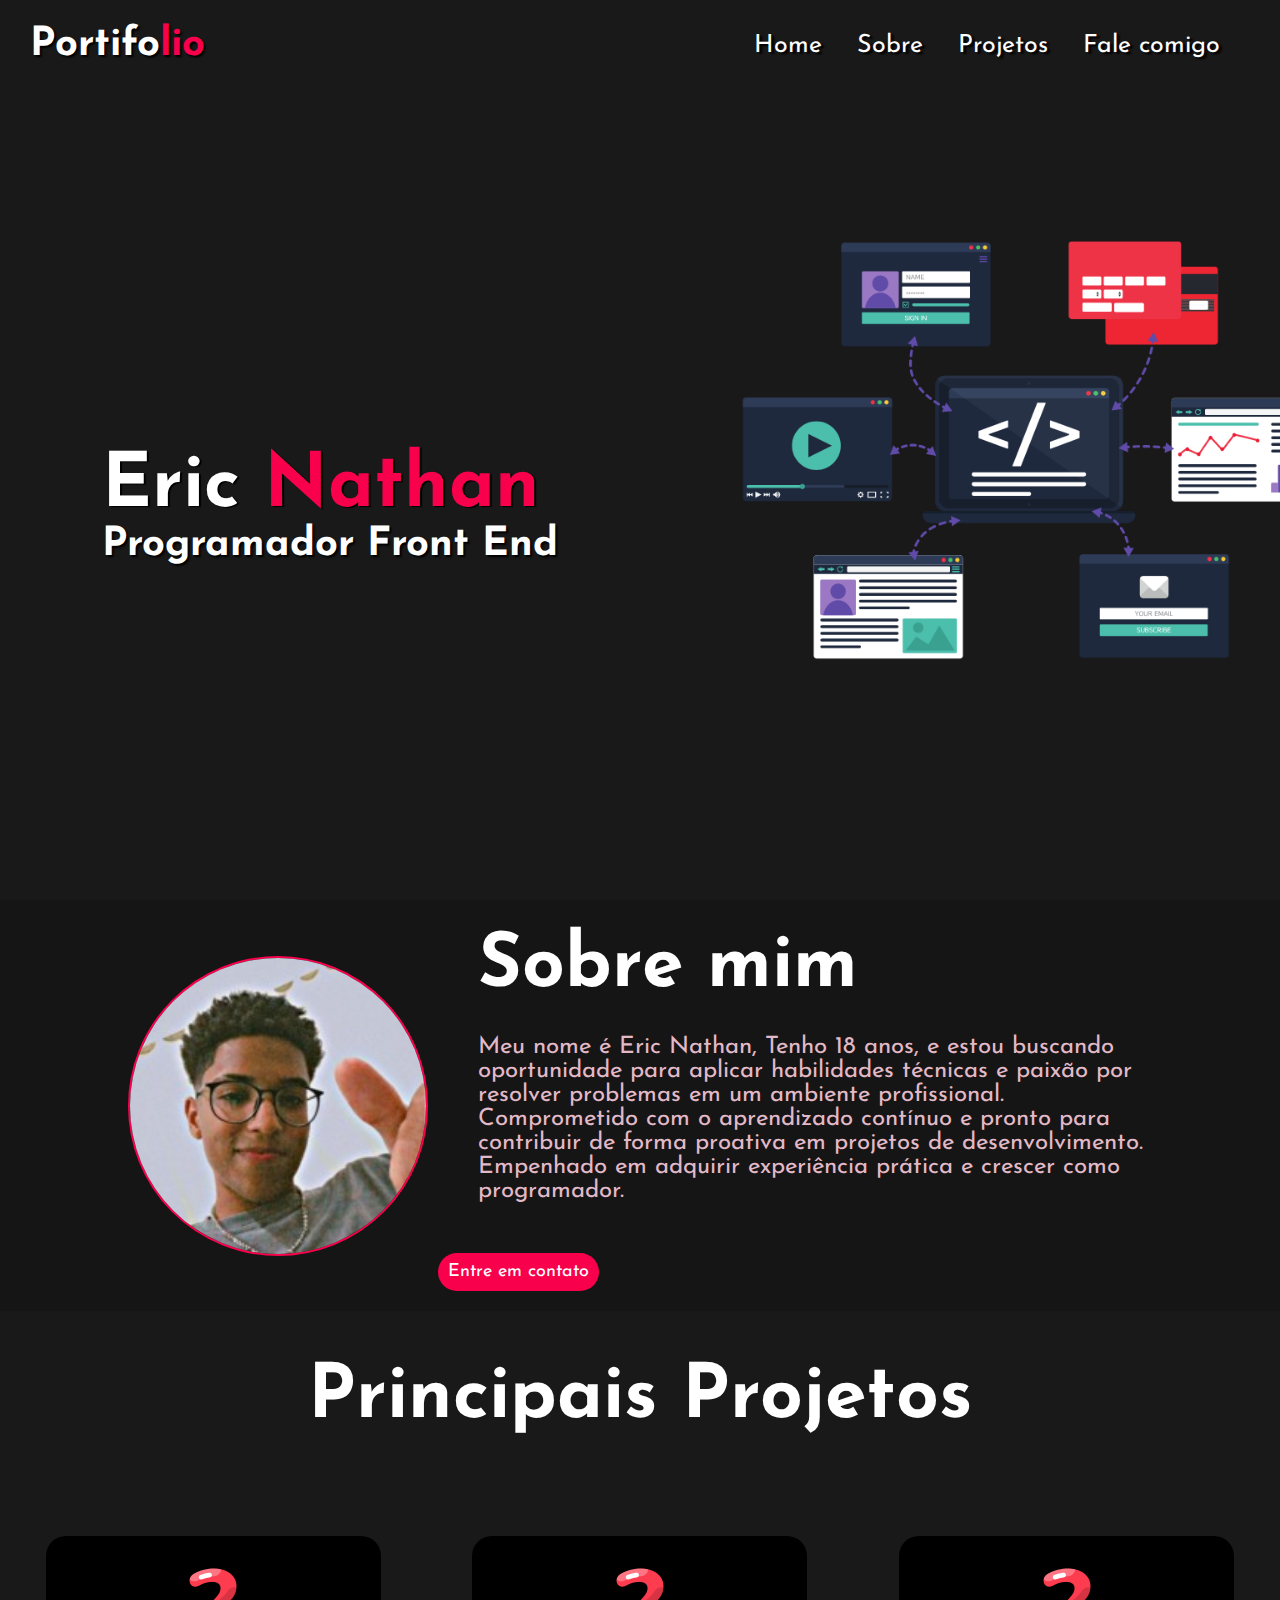
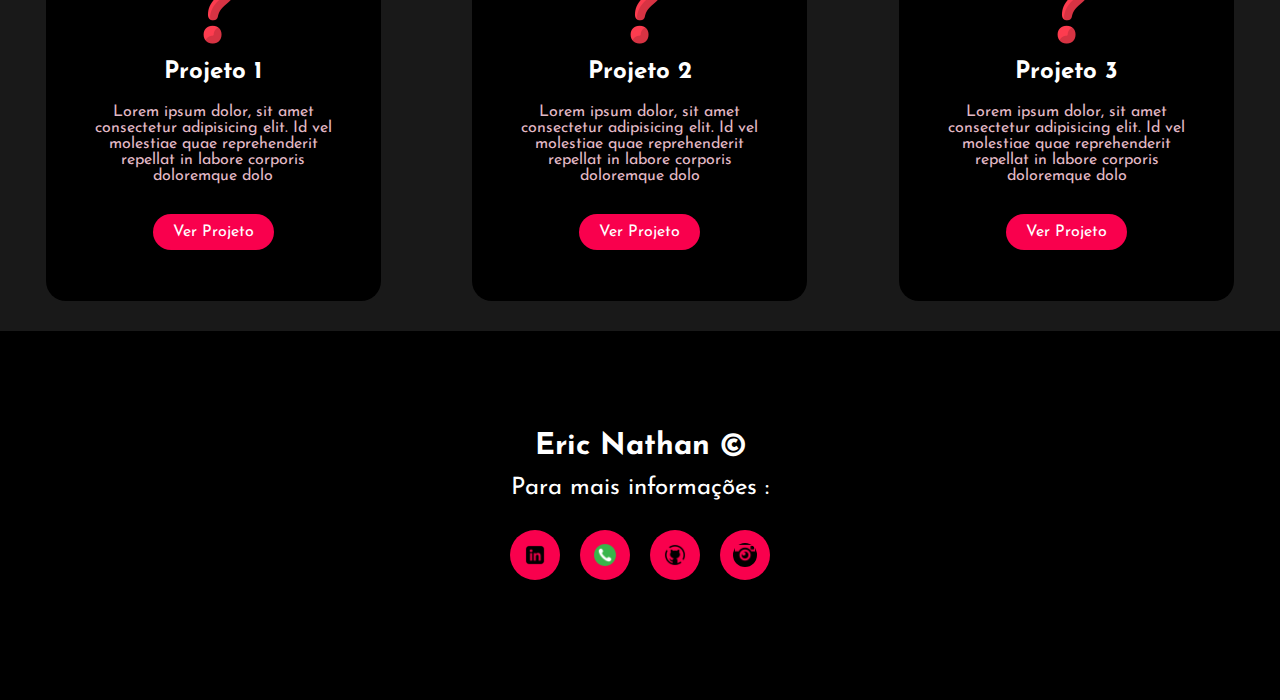
<file: index.html>
<!DOCTYPE html>
<html lang="pt-br">
<head>
    <meta charset="UTF-8">
    <meta name="viewport" content="width=device-width, initial-scale=1.0">
    <link rel="preconnect" href="https://fonts.googleapis.com">
    <link rel="preconnect" href="https://fonts.gstatic.com" crossorigin>
    <link href="https://fonts.googleapis.com/css2?family=Josefin+Sans:ital,wght@0,200;0,500;0,600;1,200;1,500&display=swap" rel="stylesheet"> <link rel="stylesheet" href="style.css">
    <title>Eric Nathan</title>
</head>
<body>
    <header class="caixa-principal" id="home">
        <nav>
          <h2 class="portifolio">Portifo<span>lio</span></h2>
            <ul id="barra-fixa">
                <li><a href="#home">Home</a></li>
                <li><a href="#sobre">Sobre</a></li>
                <li><a href="#iprojetos">Projetos</a></li>
                <li><a href="#fale-comigo">Fale comigo</a></li>
            </ul>
        </nav>

        <div class="nome">
            <h1>Eric <span>Nathan</span></h1>
            <h3>Programador Front End</h3>
        </div>
    </header>

    <main>
        <section id="sobre">
            <img src="./Imagens/foto.png" alt="foto">
            <div>
                <h2>Sobre mim</h2>
                <p>Meu nome é Eric Nathan, Tenho 18 anos, e estou buscando oportunidade para aplicar habilidades técnicas e paixão por resolver problemas em um ambiente profissional. Comprometido com o aprendizado contínuo e pronto para contribuir de forma proativa em projetos de desenvolvimento. Empenhado em adquirir experiência prática e crescer como programador.</p>
                <a  href="#fale-comigo" id="botao">Entre em contato</a>
            </div>
        </section>
        <div class="projetos" id="iprojetos">
            <h2>Principais Projetos</h2>
            <div class="card-projetos">
                <div class="card">
                    <img src="./Imagens/icons8-ponto-de-interrogação-100.png">
                    <h5>Projeto 1</h5>
                    <p>Lorem ipsum dolor, sit amet consectetur adipisicing elit. Id vel molestiae quae reprehenderit repellat in labore corporis doloremque dolo</p>
                    <a href="#" target="_blank">Ver Projeto</a>
                </div>
                <div class="card">
                    <img src="./Imagens/icons8-ponto-de-interrogação-100.png">
                    <h5>Projeto 2</h5>
                    <p>Lorem ipsum dolor, sit amet consectetur adipisicing elit. Id vel molestiae quae reprehenderit repellat in labore corporis doloremque dolo</p>
                    <a>Ver Projeto</a>
                </div>
                <div class="card">
                    <img src="./Imagens/icons8-ponto-de-interrogação-100.png">
                    <h5>Projeto 3</h5>
                    <p>Lorem ipsum dolor, sit amet consectetur adipisicing elit. Id vel molestiae quae reprehenderit repellat in labore corporis doloremque dolo</p>
                    <a>Ver Projeto</a>
                </div>
            </div>
        </div>
    </main>


    <footer id="fale-comigo">
        <h5>Eric Nathan &copy;</h5>
        <p>Para mais informações :</p>

        <div class="social">
            <a href="https://www.linkedin.com/in/eric-n-51b250223/"  target="_blank">
                <img src="./Imagens/icons8-linkedin-100.png" alt="linkedin">
            </a>

            <a href="https://api.whatsapp.com/send/?phone=5561998145176&text&type=phone_number&app_absent=0"  target="_blank">
                <img src="./Imagens/telefone.png" alt="">
            </a>

            <a href="https://github.com/Ericnathaan" target="_blank">
                <img src="./Imagens/icons8-github-100.png" alt="git">
            </a>


            <a href="https://www.instagram.com/ericnathaan/" target="_blank">
                <img src="./Imagens/icons8-instagram-velho-100.png" alt="instagram">
            </a>

        </div>


    </footer>
    
</body>
</html>
</file>
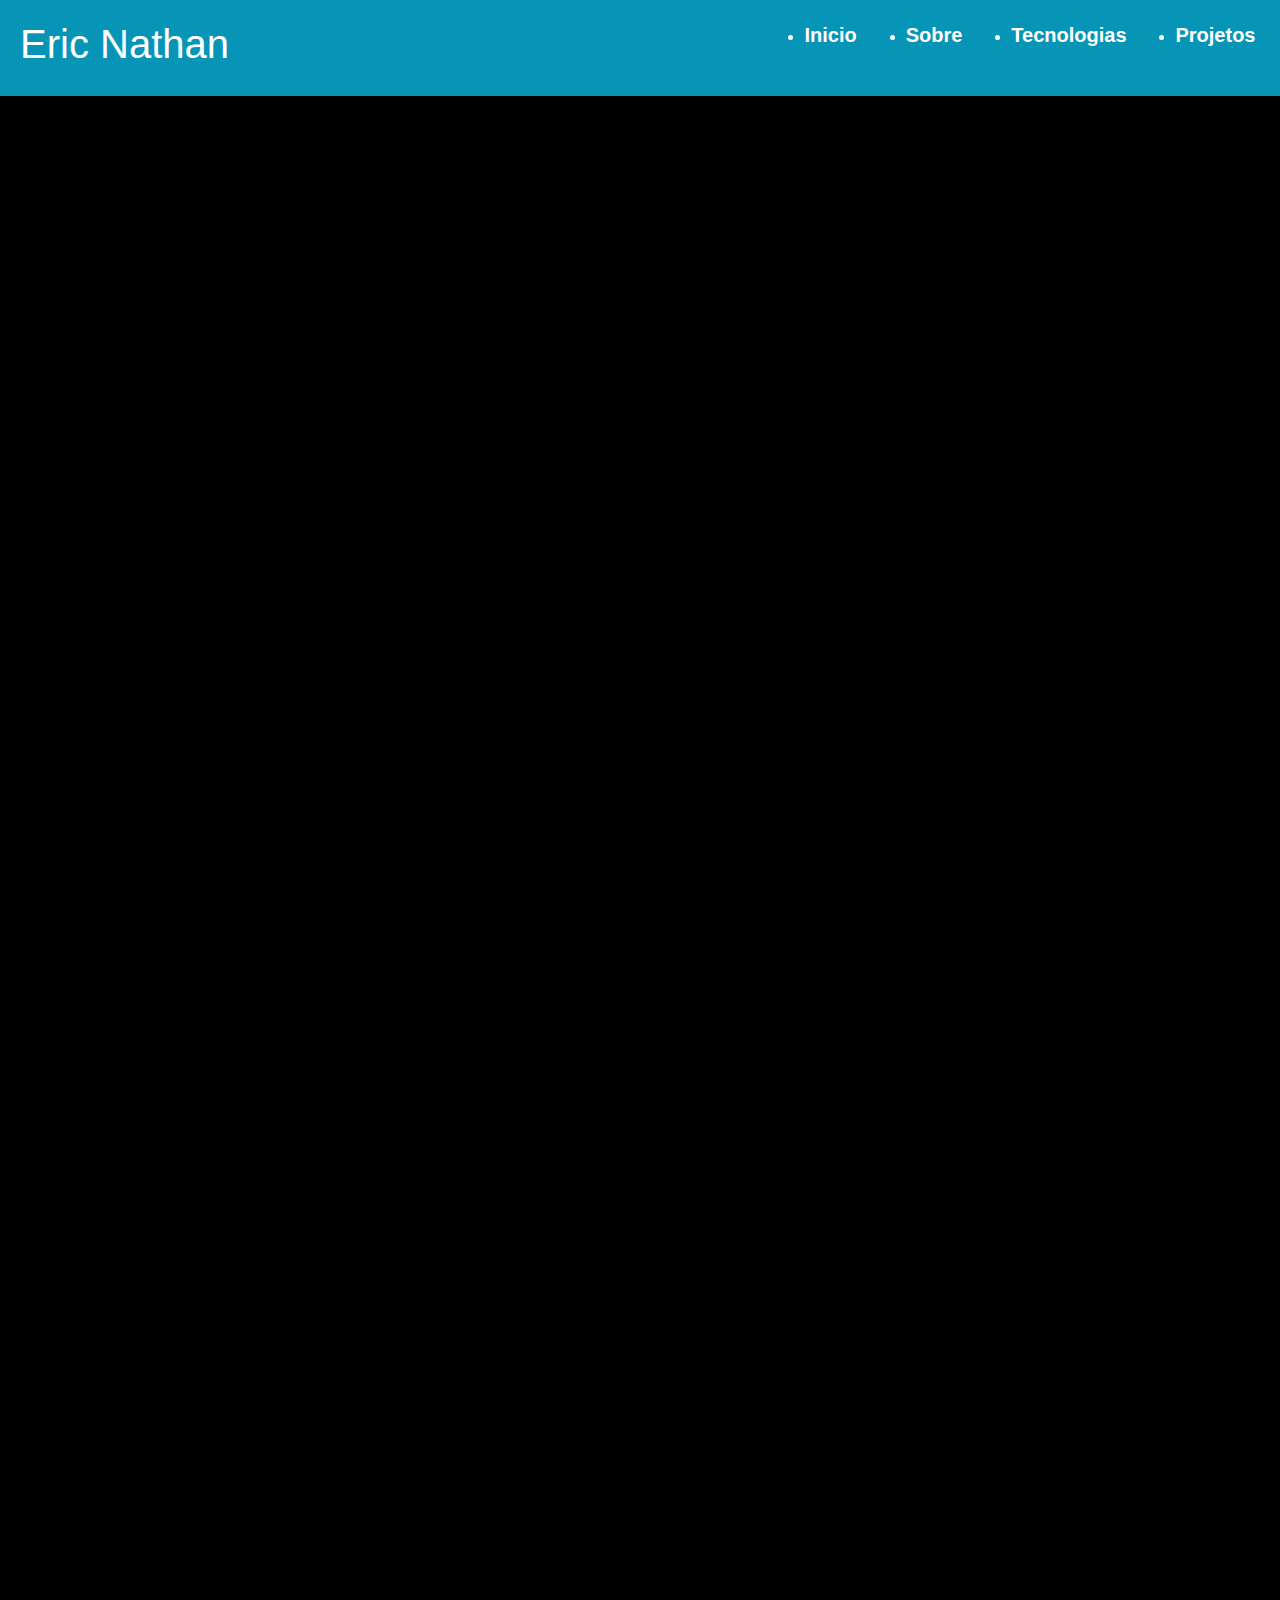
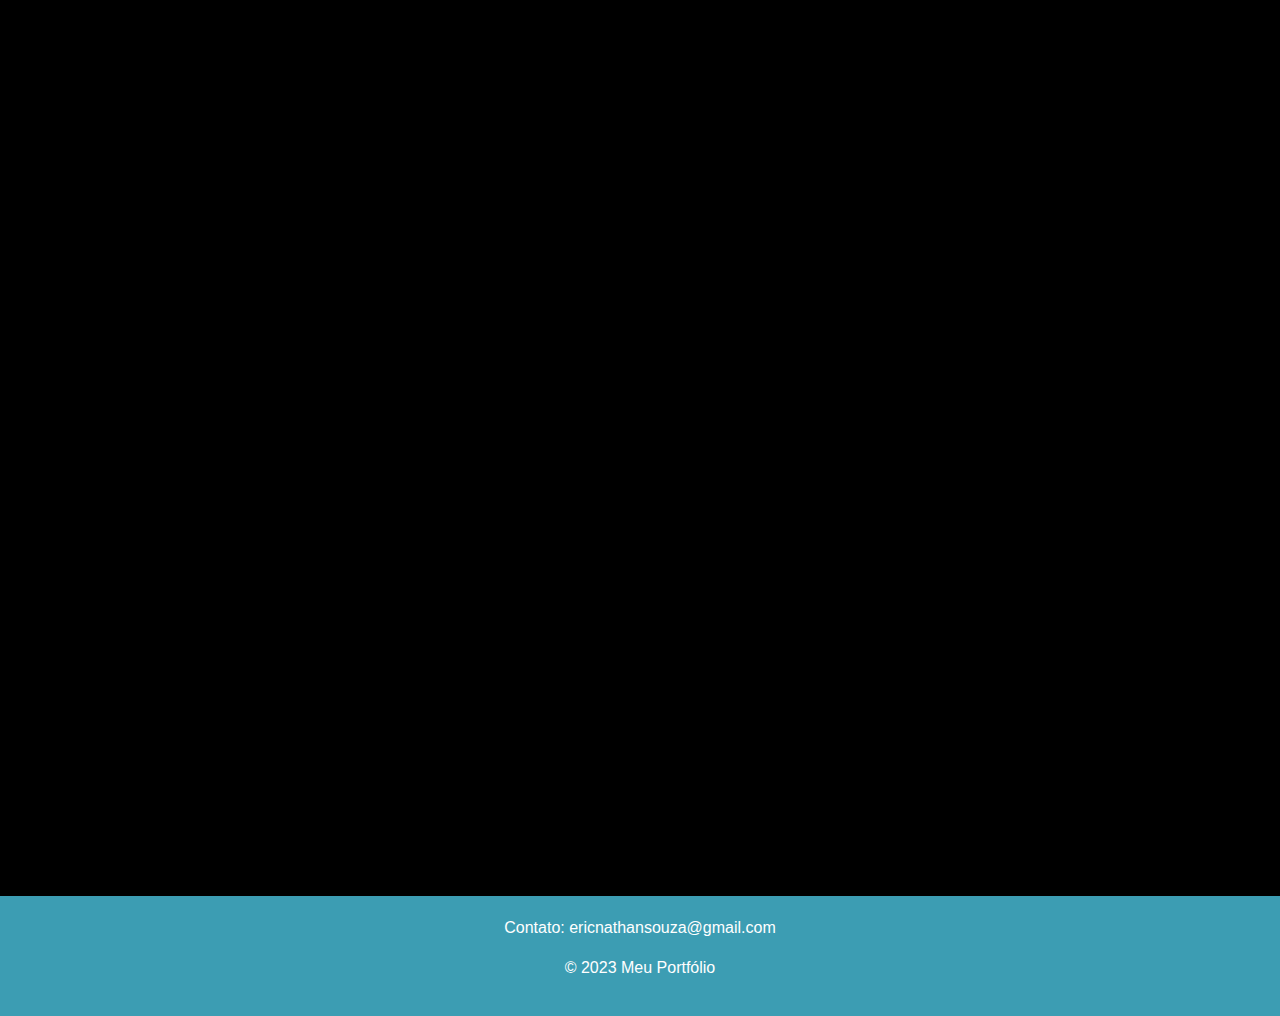
<file: Portifolio/index2.html>
<!DOCTYPE html>
<html lang="pt-br">
<head>
    <meta charset="UTF-8">
    <meta name="viewport" content="width=device-width, initial-scale=1.0">
    <title>Meu Portfólio</title>
    <!-- Inclua os arquivos CSS do Bootstrap (você pode usar os links do CDN) -->
    <link rel="stylesheet" href="https://maxcdn.bootstrapcdn.com/bootstrap/4.5.2/css/bootstrap.min.css">
    <link rel="stylesheet" href="style.css">
    <style>
       
    </style>
</head>
<body>
    <header>
        <nav>
            <div>
                <h1 id="Eric">Eric Nathan </h1>
            </div>
            <div>
                <ul>
                    <li><a href="#">Inicio</a></li>
                    <li><a href="#">Sobre</a></li>
                    <li><a href="#">Tecnologias</a></li>
                    <li><a href="#">Projetos</a></li>
                </ul>
            </div>
        </nav>
    </header>
    <main>
        
    </main>
   
    <footer>
        <p>Contato: ericnathansouza@gmail.com</p>
        <p>&copy; 2023 Meu Portfólio</p>
    </footer>
    
    <script src="https://maxcdn.bootstrapcdn.com/bootstrap/4.5.2/js/bootstrap.min.js"></script>
</body>
</html>
</file>
<file: style.css>
*{
    margin: 0;
    padding: 0;
    box-sizing: border-box;
    font-family: 'Josefin Sans', sans-serif;
}
html{
    scroll-behavior: smooth;
}

.caixa-principal{
    height: 100vh;
    width: 100%;
    background-image: url(./Imagens/background.png);
    background-size: cover;
    background-position: center;
    background-color: #191919;
    

}

.caixa-principal a{
    color: white;
    text-decoration: none;
}

.caixa-principal a:hover{
    color: #f9004d;
}

nav{
    display: flex;
    align-items: center;
    justify-content: space-between;
    padding-left: 30px;
    padding-right: 30px;
    padding-top: 25px;
    position: fixed;
    width: 100%;
    background-color: #191919;
    z-index: 1;
   


}



.portifolio{
    color: white;
    font-size: 40px;
    text-shadow: 2px 2px 2px rgb(0, 0, 0);
    
}

.portifolio > span{
    color: #f9004d;
}

li{
    list-style: none;
    display: inline-block;
    font-size: 25px;
    margin-right: 30px;
    cursor: pointer;
    color: white;
    text-decoration: none;
    text-shadow: 3px 2px 2px rgb(0, 0, 0);

}

li:hover{
    color: #f9004d;
    transition: 0.5s;
    transform: scale(1.2);
}

.nome{
    position: absolute;
    top: 50%;
    left: 8%;
    

}

h1{
    color: white;
    font-size: 75px;
    text-shadow: 2px 1px 1px rgb(0, 0, 0);
}


h1 > span{
    color: #f9004d;
}
 

.nome > h3{
    color: white;
    font-size: 40px;
    text-shadow: 2px 2px 2px rgb(0, 0, 0);
}

section{
    display: flex;
    align-items: center;
    padding: 30px 10%  ;
    background-color: #151515;
   
   
}

section a{
    text-decoration: none;
    background-color: #f9004d;
}

section > img {
    height: 300px;
    border-radius: 90%;
    border: 2px solid #f9004d;
    margin-right: 10px;
}

section > div > h2{
    color: white;
    font-size: 75px;
    margin-left: 40px;
    
}

section > div > p {
    color: #e2b9c6;;
    font-size: 24px;
    margin-top: 30px;
    margin-bottom: 60px;
    margin-left: 40px;
}


#botao{
    color: white;
    background: #f9004d;
    height: 50px;
    width: 100px;
    font-size: 18px;
    border: none;
    border-radius: 26px;
    padding: 10px;

}

#botao:hover{
    background-color: black;
    border: 2px solid #f9004d;
    transition: 0.4s;
    cursor: pointer;
    
}


.projetos{
    background-color: #191919;
    padding-top: 50px;
    padding-bottom: 30px;
    
    
}

.projetos > h2{
    color: white;
    font-size: 75px;
    text-align: center;
}

.card{
    background-color: black;
    height: 365px;
    width: 335px;
    border-radius: 20px;
    padding: 20px 35px;
    text-align: center;
}

.card > img{
    height: 100px;
}

.card > h5{
    color: white;
    font-size: 24px;
}


.card > p {
    color: #e2b9c6;
    margin-top: 20px;
    margin-bottom: 40px;
}

.card > a {
    background-color: #f9004d;
    color: white;
    padding: 10px 20px;
    border-radius: 20px;
    cursor: pointer;
    text-decoration: none;
}

.card > a:hover{
    background-color: transparent;
    border: 2px solid #f9004d;
    transition: 0.5s;
}

.card-projetos{
    display: flex;
    justify-content: space-around;
    margin-top: 100px;
  
}

footer{
    background-color: black;
    padding-top: 100px;
    padding-bottom: 120px;
    display: flex;
    flex-direction: column;
    align-items: center;
    justify-content: center;
}

footer > h5{
    color: white;
    font-size: 30px;
}

footer > p {
    color: white;
    font-size: 24px;
    margin-bottom: 30px;
    margin-top: 14px;
}

.social{
    display: flex;
    gap: 20px;
    
}


.social img {
    height: 24px;
    border-radius: 50%;
}

.social a{
    background-color: #f9004d;
    border-radius: 100%;
    display: flex;
    align-items: center;
    justify-content: center;
    height: 50px;
    width: 50px;
    cursor: pointer;
    
}

.social a:hover{
    transform: scale(1.3);
    transition: 0.5s;
}
</file>
<file: Portifolio/style.css>
*{
    margin: 0;
    padding: 0;
}
body {
 background-color: black;
 height: 100vh;
  
}
header > nav  {
    background-color: hsl(192, 94%, 37%) ;
    color: rgb(255, 255, 255);
    padding: 20px 0;
   
    box-shadow: 3px  3px  3px black;
    display: flex;
    justify-content: space-between; 
}



ul{
    width: 500px;
    display: flex;
    justify-content: space-around;
    color: rgb(255, 255, 255);
    text-decoration: none;
    
}

#Eric{
    margin-left: 20px;
    
}



a{
    color: rgb(255, 255, 255);
    font-family: 'Segoe UI', Tahoma, Geneva, Verdana, sans-serif;
    font-weight: 900;
    font-size: 20px;
    
}

.project {
    background-color: white;
    border: 1px solid #ffffff;
    margin: 50px 0;
    height: 50vh;
    padding: 40px;
    border-radius: 5px;
}
footer {
    background-color: #3c9db3;
    color: white;
    padding: 20px 0;
    text-align: center;
    margin-top: 150em;
}
</file>
